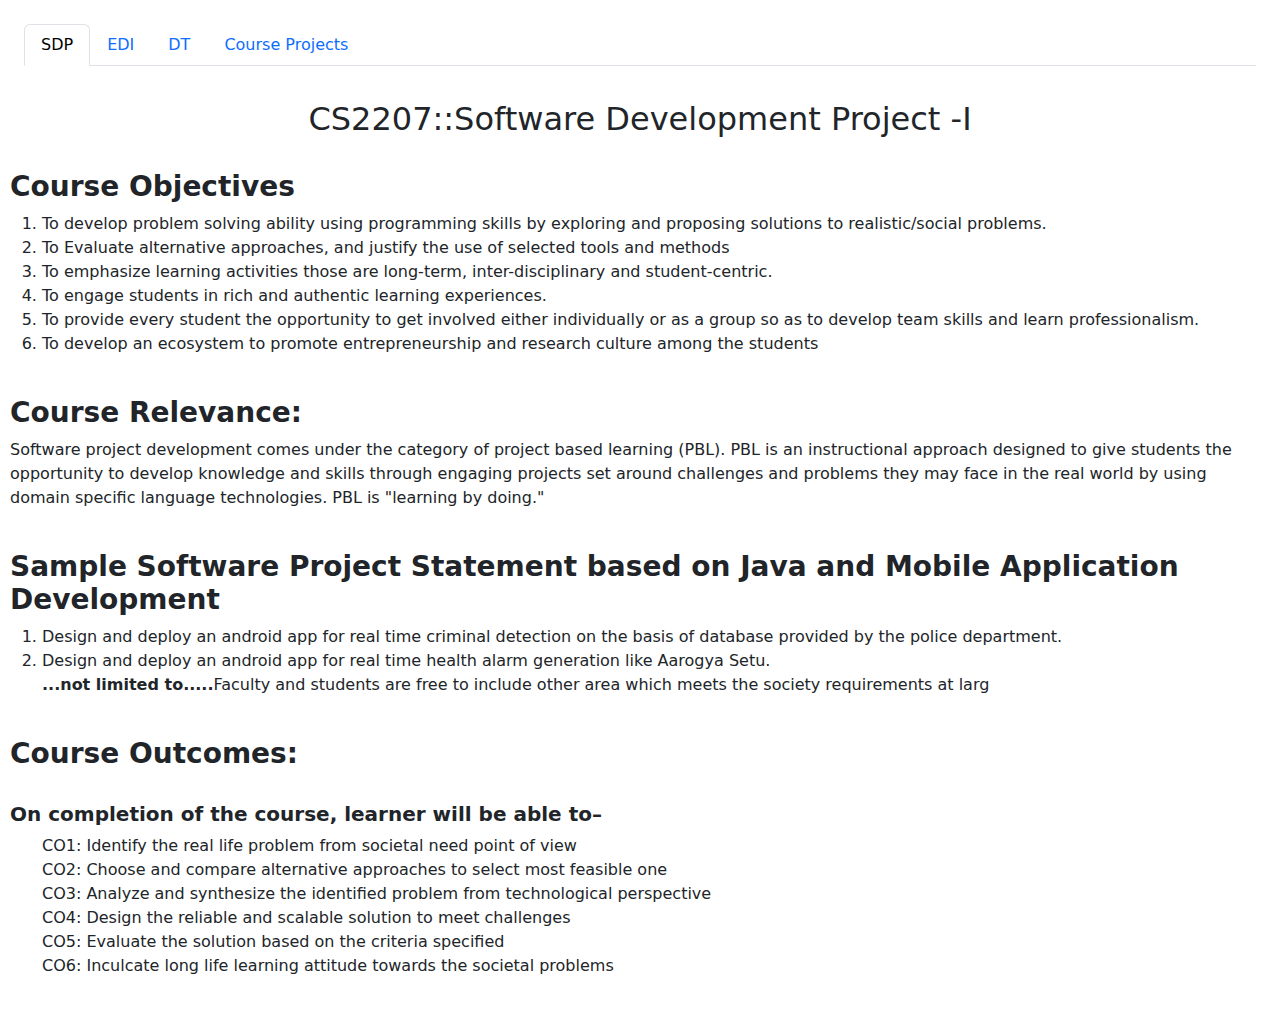
<file: L!-relevance/index.html>
<!DOCTYPE html>
<html lang="en">

<head>
    <meta charset="utf-8">
    <meta name="viewport" content="width=device-width, initial-scale=1">
    <title>Relevance of course projects in VIT</title>
    <link href="https://cdn.jsdelivr.net/npm/bootstrap@5.0.2/dist/css/bootstrap.min.css" rel="stylesheet">
    <script src="https://cdn.jsdelivr.net/npm/bootstrap@5.0.2/dist/js/bootstrap.bundle.min.js"></script>
    <script src="https://ajax.googleapis.com/ajax/libs/jquery/3.6.4/jquery.min.js"></script>
    <link href="WT_Lab1.css">
</head>

<body>
    <div class="m-4">
        <ul class="nav nav-tabs" id="myTab">
            <li class="nav-item">
                <a href="#sdp" class="nav-link active" data-bs-toggle="tab" id="defaultOpen"
                    onclick="openPage('sdp', this)">SDP</a>
            </li>
            <li class="nav-item">
                <a href="#edi" class="nav-link" data-bs-toggle="tab" onclick="openPage('EDI', this)">EDI</a>
            </li>
            <li class="nav-item">
                <a href="#dt" class="nav-link" data-bs-toggle="tab" onclick="openPage('DT', this)">DT</a>
            </li>
            <li class="nav-item">
                <a href="#dt" class="nav-link" data-bs-toggle="tab" onclick="openPage('CP', this)">Course Projects</a>
            </li>
        </ul>
    </div>

    <!--SDP TAB CONTENT-->
    <div id="sdp" class="tabcontent" style="padding: 10px;">
        <h2 style="text-align: center;">CS2207::Software Development Project -I</h2> <br>
        <h3><b>Course Objectives</b></h3>
        <ol style="justify-content: flex-start;">
            <li>To develop problem solving ability using programming skills by exploring and proposing solutions to
                realistic/social problems.</li>
            <li>To Evaluate alternative approaches, and justify the use of selected tools and methods</li>
            <li>To emphasize learning activities those are long-term, inter-disciplinary and student-centric.</li>
            <li>To engage students in rich and authentic learning experiences.</li>
            <li>To provide every student the opportunity to get involved either individually or as a group so as to
                develop team skills and learn professionalism.</li>
            <li>To develop an ecosystem to promote entrepreneurship and research culture among the students</li>
        </ol>
        <br>

        <h3><b>Course Relevance: </b></h3>
        <p style="justify-content: flex-start;"> Software project development comes under the category of project based
            learning (PBL). PBL is an instructional approach designed to give students the opportunity to
            develop knowledge and skills through engaging projects set around challenges and problems
            they may face in the real world by using domain specific language technologies. PBL is
            "learning by doing." </p>
        <br>

        <h3><b>Sample Software Project Statement based on Java and Mobile Application Development
            </b></h3>
        <ol style="justify-content: flex-start;">
            <li>Design and deploy an android app for real time criminal detection on the basis of database provided by
                the police department.</li>
            <li>Design and deploy an android app for real time health alarm generation like Aarogya Setu.</li>
            <b>...not limited to.....</b>Faculty and students are free to include other area which meets the
            society requirements at larg
        </ol>

        <br>
        <h3><b>Course Outcomes: </b></h3><br>
        <h5><b>On completion of the course, learner will be able to–</b></h5>
        <ul>
            CO1: Identify the real life problem from societal need point of view <br>
            CO2: Choose and compare alternative approaches to select most feasible one <br>
            CO3: Analyze and synthesize the identified problem from technological perspective <br>
            CO4: Design the reliable and scalable solution to meet challenges <br>
            CO5: Evaluate the solution based on the criteria specified <br>
            CO6: Inculcate long life learning attitude towards the societal problems
        </ul>
        <br>
    </div>

    <!--EDI TAB CONTENT-->
    <div id="EDI" class="tabcontent" style="padding: 10px;">
        <h2 style="text-align: center;">CS2209::Engineering Design and Innovations</h2> <br>
        <h3><b>Course Objectives</b></h3>
        <ol style="justify-content: flex-start;">
            <li> To develop critical thinking and problem solving ability by exploring and proposing solutions to
                realistic/social problems.</li>
            <li>To Evaluate alternative approaches, and justify the use of selected tools and methods</li>
            <li>To emphasize learning activities those are long-term, inter-disciplinary and student-centric.</li>
            <li>To engage students in rich and authentic learning experiences.</li>
            <li>To provide every student the opportunity to get involved either individually or as a group so as to
                develop team skills and learn professionalism.</li>
            <li>To develop an ecosystem to promote entrepreneurship and research culture among the students</li>
        </ol>
        <br>

        <h3><b>Course Relevance: </b></h3>
        <p style="justify-content: flex-start;"> Project Centric Learning (PCL) is a powerful tool for students to work
            in
            areas of their choice and strengths. Along with course based projects, curriculum can be enriched
            with semester long Engineering Design and Development courses, in which students can solve
            socially relevant problems using various technologies from relevant disciplines.<br><br> The various
            socially relevant domains can be like Health care, Agriculture, Defense, Education, Smart City,
            Smart Energy and Swaccha Bharat Abhiyan. To gain the necessary skills to tackle such projects,
            students can select relevant online courses and acquire skills from numerous sources under
            guidance of faculty and enrich their knowledge in the project domain, thereby achieving project
            centric learning </p>
        <br>

        <h3><b> EDI Sample Case Studies : - </b></h3>
        <ol style="justify-content: flex-start;">
            <li>Design a deployable product for soil moisture detection</li>
            <li> Design a deployable product for temperature detection </li>
            <li>Design a deployable product smoke detection</li>
            <b>...not limited to.....</b>Faculty and students are free to include other area which meets the
            society requirements at larg
        </ol>

        <br>
        <h3><b>Course Outcomes: </b></h3><br>
        <h5><b>On completion of the course, learner will be able to–</b></h5>
        <ul>
            CO1: Identify the real life problem from societal need point of view <br>
            CO2: Choose and compare alternative approaches to select most feasible one <br>
            CO3: Analyze and synthesize the identified problem from technological perspective <br>
            CO4: Design the reliable and scalable solution to meet challenges <br>
            CO5: Evaluate the solution based on the criteria specified <br>
            CO6: Inculcate long life learning attitude towards the societal problems
        </ul>
        <br>
    </div>

    <!--DT TAB CONTENT-->
    <div id="DT" class="tabcontent" style="padding: 10px;">
        <h2 style="text-align: center;">CS2229::Design Thinking</h2> <br>
        <h3><b>Course Objectives</b></h3>
        <ol style="justify-content: flex-start;">
            <li>To improve writing and research skills.</li>
            <li>To get knowledge about publications.</li>
            <li>To get knowledge about pentents.</li>
            <li>To know detailed about researching.</li>
        </ol>
        <br>

        <h3><b> EDI Sample Case Studies: </b></h3>
        <ol style="justify-content: flex-start;">
            <li>Research on your ideas and make it for publications</li>
        </ol>

        <br>
        <h3><b>Course Outcomes: </b></h3><br>
        <h5><b>On completion of the course, learner will be able to–</b></h5>
        <ul>
            CO1: Publish there paper in journals as well as in conferences.<br>
        </ul>
        <br>
    </div>

    <!-- CP TAB CONTENT-->
    <div id="CP" style="padding: 10px;" class="tabcontent">
        <h2 style="text-align: center;">CS4201::Cloud Computing</h2> <br>
        <h3><b>Course Objectives</b></h3>
        <ol style="justify-content: flex-start;">
            <li>To become familiar with cloud computing and its ecosystem</li>
            <li>To acquire basics of virtualization and its importance</li>
            <li>To evaluate in-depth analysis of Cloud Computing capabilities and its services.</li>
            <li>To configure and implement storage services.</li>
            <li>To analyze different cloud-based services to meet a set of given requirements.</li>
            <li>To design security aspects for cloud computing</li>
        </ol>
        <br>

        <h3><b>Text Books: </b></h3>
        <p style="justify-content: flex-start;">
            1. Cormen, Leiserson, Rivest and Stein “Introduction to Algorithms” ,PHI 3nd edition, 2009. ISBN
            81-203-2141-
            2. Jon Kleinberg, Eva Tardos “Algorithm Design”, Pearson, 1st edition, 2005. ISBN 978-81-317-
            0310-6
            3. Dasgupta, Papadimitriu, Vazirani “Algorithms” McGraw-Hill Education; 1 edition (September
            13, 2006), ISBN-10: 9780073523408, ISBN-13: 978-0073523408
            <br><br>

            <!--CD CONTENT-->
        <h2 style="text-align: center;">CS3207::Compiler Design</h2> <br>
        <h3><b>Course Objectives</b></h3>
        <ol style="justify-content: flex-start;">
            <li>Understand the process of program execution cycle.</li>
            <li>Understand the translation process from High Level Languages to Machine Level Language.</li>
            <li>Know the syntax and semantic analysis approaches for efficient code/program verification. </li>
            <li>Learn the methods of code generation which helps for the optimization.</li>
            <li>Learn code optimization and runtime code synthesis.</li>
        </ol>
        <br><br>

        <h3><b>Text Books: </b></h3>
        <p style="justify-content: flex-start;">
            1. Aho, A.V., Lam, M.S., Sethi, R., & Ullman, J.D. (2006). Compilers: Principles, Techniques, and Tools,
            Addison Wesley, ISBN 978-81317-2101-8 (2nd Edition). <br>
            2. Cooper, K., & Torczon, L. (2011). Engineering a compiler. Morgan Kaufmann, ISBN 155860-698-X. <Br>
            3. Appel, A. W. (2004). Modern compiler implementation in C. Cambridge university press. </p>
        <br><br>

        <!-- DAAOA CONTENT -->
        <h2 style="text-align: center;">CS3205::Design and Analysis of Algorithms</h2> <br>
        <h3><b>Course Objectives</b></h3>
        <ol style="justify-content: flex-start;">
            <li>Students will gain understanding of asymptotic notations and will be able to apply suitable mathematical
                techniques to find asymptotic time and space complexities of algorithms.</li>
            <li>Students will develop the ability to formulate computational problems in the abstract and mathematically
                precise manner.</li>
            <li>Student will gain understanding of different algorithm design paradigms such as divide and conquer,
                dynamic programming, greedy, backtracking and will apply suitable paradigm for designing algorithms for
                computational problems</li>
            <li>Students will develop understanding of notions of NP-hardness and NP-completeness and their relationship
                with the intractability of decision problems.</li>
            <li>Students will design randomized, approximation algorithms for some computational problems</li>
            <li>Students will be able to incorporate algorithm design principles, data structures and provide efficient
                solutions for complex computational problems.</li>
        </ol>
        <br>

        <h3><b>Text Books: </b></h3>
        <p style="justify-content: flex-start;">
            1. Kumar, A., Web technologies, CRC press, 2019 <br>
            2. Gupta, R., Internet & Web Technologies, Engineering Handbook, 2019 <Br>
            3. Learning PHP, MySQL & JavaScript: With jQuery, CSS & HTML5, O’Reilly Media; 5th edition,
            2018 <br>
            4. Kohli, S., Web Technologies, PPB Publications, 2015</p>
        <br><br>

        <!-- WT CONTENT -->
        <h2 style="text-align: center;">CS3215::Web Technology</h2> <br>
        <h3><b>Course Objectives</b></h3>
        <ol style="justify-content: flex-start;">
            <li>To describe most commonly used HTML5 and CSS3 tags and attributes for website developmen.</li>
            <li>To associate event handling with HTML5 forms and CSS3 using javascript as a front-end
                technology for website development</li>
            <li>To extend HTML5 and CSS3 and javascript front end technologies with PHP and Mysql as a
                serverside and backend technologies for website development</li>
            <li>To simplify website development using REST API and Spring boot as server-side technologies.</li>
            <li>To build single page applications using REACT as a reusable UI component technology as clientside
                technology</li>
            <li>To assemble REACT as a front-end technology and Node js as a server-side technology to develop
                enterprise applications</li>
        </ol>
        <br>

        <h3><b>Text Books: </b></h3>
        <p style="justify-content: flex-start;">
            1. Judith Hurwitz, R.Bloor, M.Kanfman, F.Halper, “Cloud Computing for Dummies”, Wiley,India. <br>
            2. Ronald Krutz and Russell Dean Vines, “Cloud Security”, Wiley-India <Br>
            3. Gautam Shroff. “Enterprise Cloud Computing”, Cambridge</p>
        <br>
    </div>

    <script>

        function openPage(pageName, elmnt) {
            var i, tabcontent, tablinks;
            tabcontent = document.getElementsByClassName("tabcontent");
            for (i = 0; i < tabcontent.length; i++) {
                tabcontent[i].style.display = "none";
            }
            tablinks = document.getElementsByClassName("tablink");
            for (i = 0; i < tablinks.length; i++) {
            }
            document.getElementById(pageName).style.display = "block";
        }

        document.getElementById("defaultOpen").click();    
    </script>

</body>

</html>
</file>
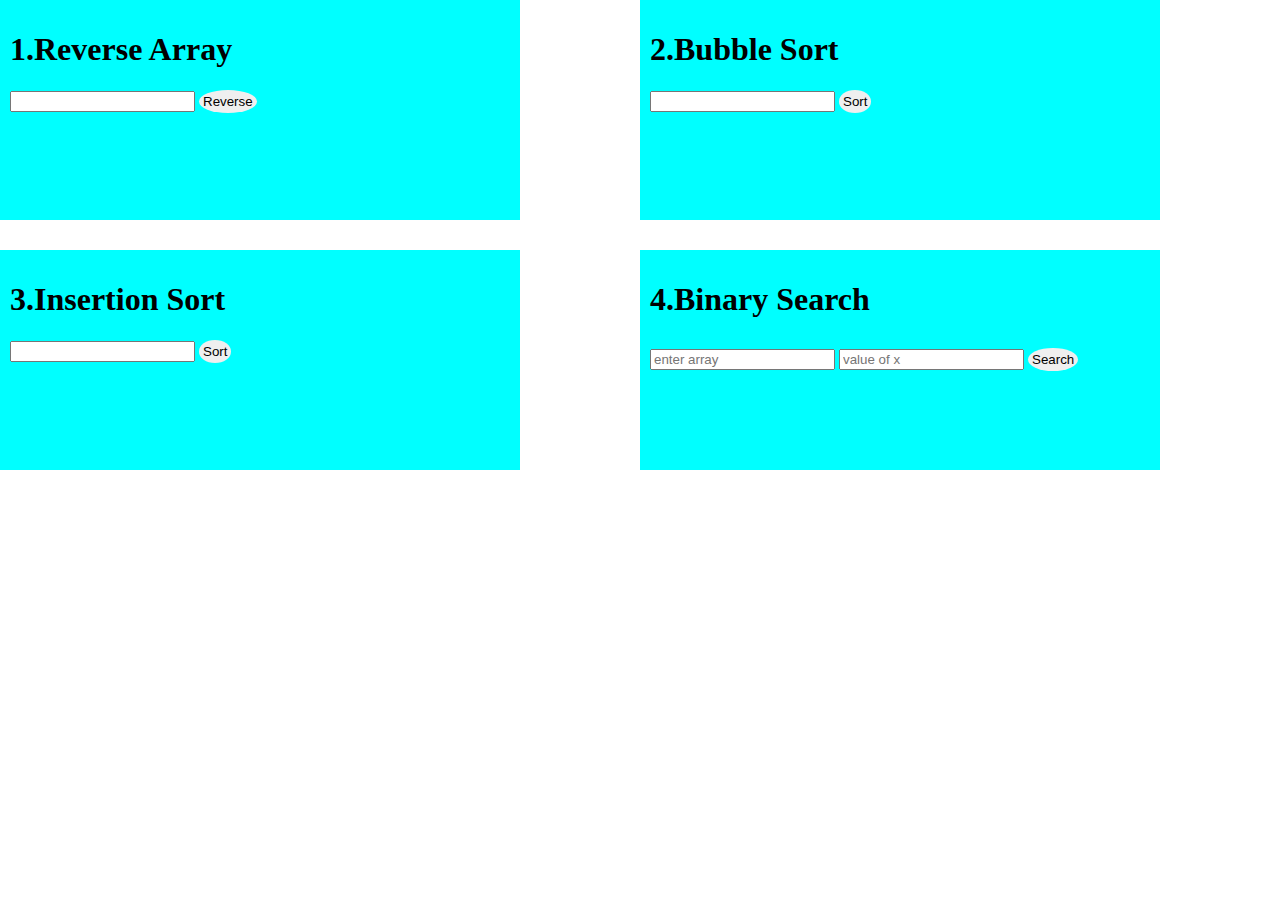
<file: L2-searchsort/index.html>
<!DOCTYPE html>
<html lang="en">
<head>
    <meta charset="UTF-8">
    <meta http-equiv="X-UA-Compatible" content="IE=edge">
    <meta name="viewport" content="width=device-width, initial-scale=1.0">
    <title>Document</title>
    <link rel="stylesheet" href="style.css">
    <link href="https://cdn.jsdelivr.net/npm/bootstrap@5.0.2/dist/css/bootstrap.min.css" rel="stylesheet" integrity="sha384-EVSTQN3/azprG1Anm3QDgpJLIm9Nao0Yz1ztcQTwFspd3yD65VohhpuuCOmLASjC" crossorigin="anonymous">
</head>
<body>
    <section class="container grid">
        <div class="box">
            <h1>1.Reverse Array</h1>
            <form action="">
                <input type="text" name="rev" id="rev">
                <button id="revArr">Reverse</button>
            </form>
            <div id="reverse"></div>
        </div>
        <div class="box">
            <h1>2.Bubble Sort</h1>
            <form action="">
                <input type="text" name="bub" id="bub">
                <button id="bubbleSort">Sort</button>
            </form>
            <div id="sort1"></div>
        </div>
        <div class="box">
            <h1>3.Insertion Sort</h1>
            <form action="">
                <input type="text" name="insertion" id="insertionsort">
                <button id="insertS">Sort</button>
            </form>
            <div id="sort2"></div>
        </div>

        <div class="box">
            <h1>4.Binary Search</h1>
            <form action="">
                <input type="text"  id="binary" placeholder="enter array">
                <input type="number" placeholder="value of x" id="x">
                <button style="margin-top:8px;" id="binSearch">Search</button>
            </form>
            <div id="search"></div>
        </div>
    </section>
    <script src="index.js"></script>
</body>
</html>
</file>
<file: L2-searchsort/style.css>
body{
    padding:0;
    margin: 0;
    
}

.heading{
    margin-top: 10px;
    text-align: center;
    background-color: grey;
    margin-bottom: 50px;
}

.grid{
    display:grid;
    grid-template-columns: 1fr 1fr;
    row-gap: 30px;
}

.box{
    width: 500px;
    height: 200px;
    background-color:cyan;
    padding: 10px;
}

/* .reverse,.sort1,.sort2,.search{
    display: none;
} */

button{
    border: none;
    border-radius:50%;
    color: black;
    /* background-color:yellow */
    padding: 4px;
}
</file>
